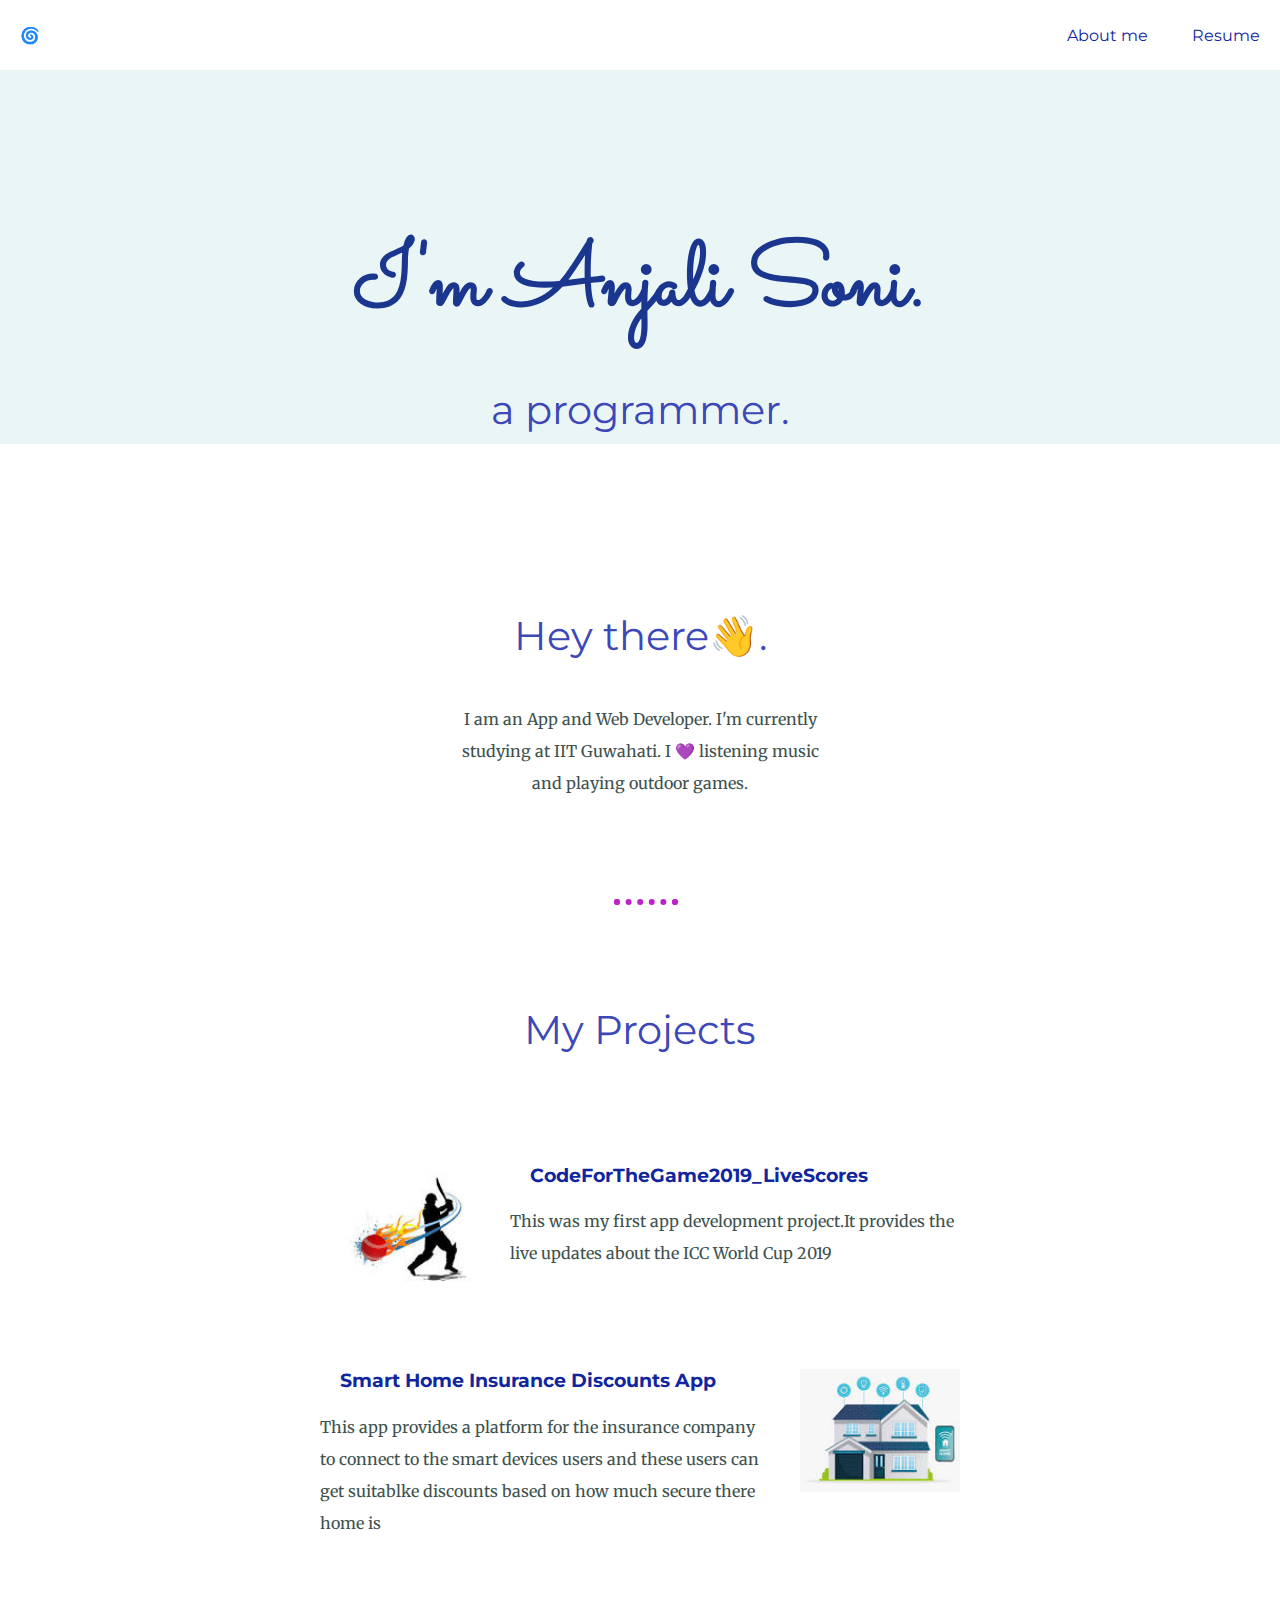
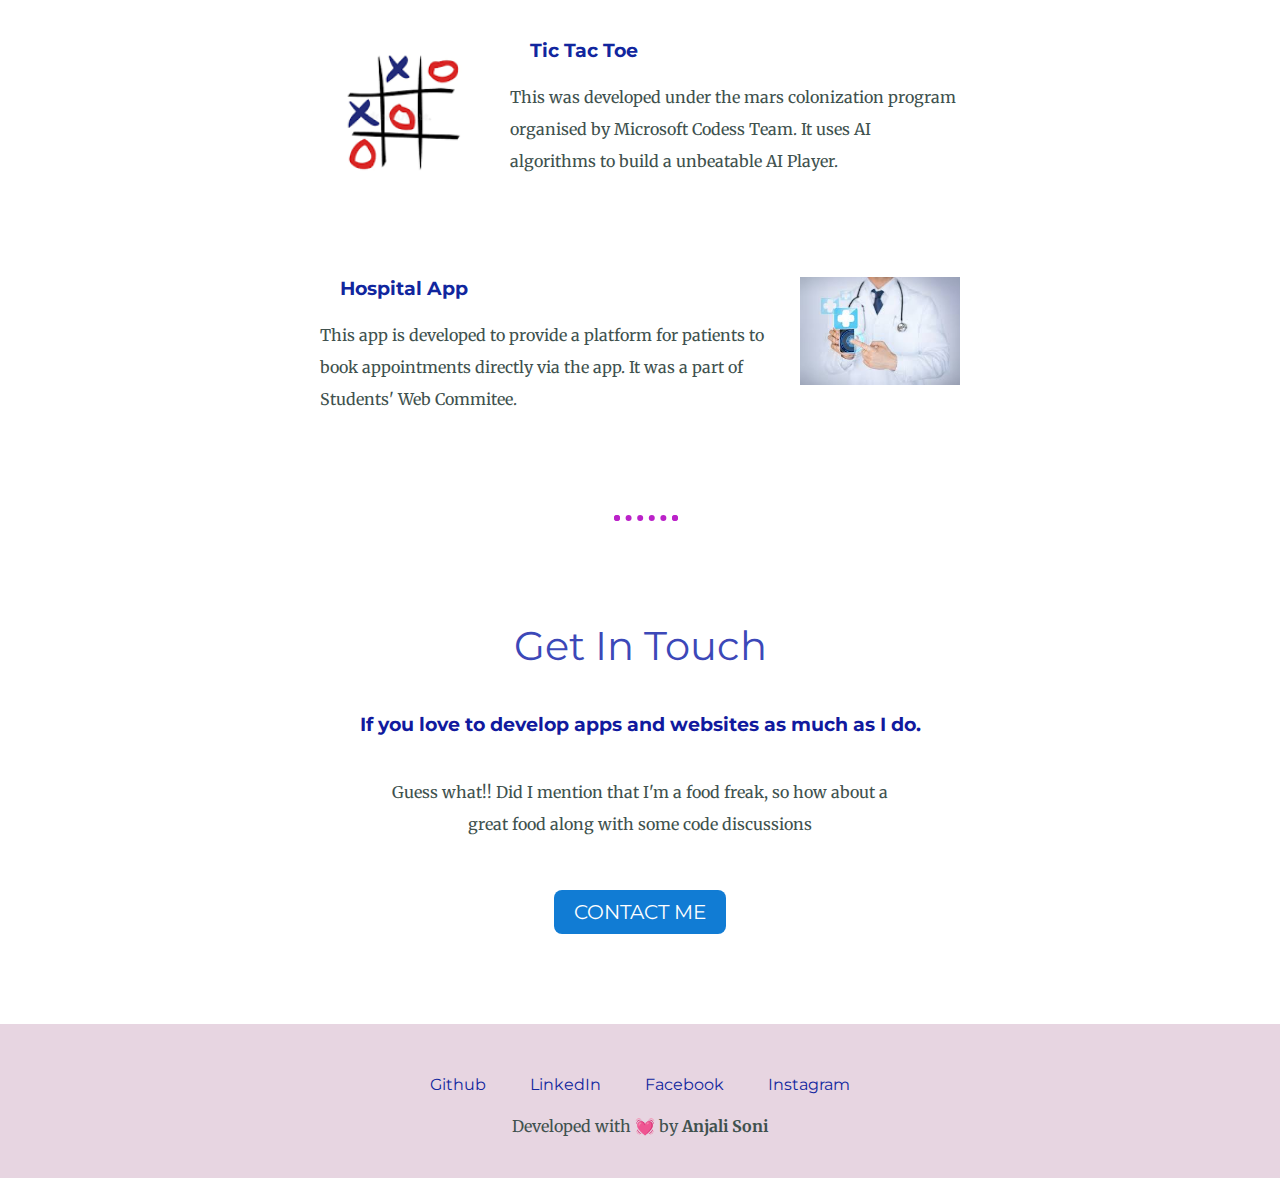
<file: index.html>
<!DOCTYPE html>
<html>
  <head>
    <meta charset="utf-8" />
    <title>Anjali Soni</title>
    <link rel="stylesheet" href="css/styles.css" />
    <link
      href="https://fonts.googleapis.com/css?family=Merriweather|Montserrat|Sacramento"
      rel="stylesheet"
    />
    <link rel="icon" href="favicon-angela.ico" />
  </head>

  <body>
    
    <nav class="nav__section">
      <a href="./index.html">
        <div class="nav__section-logo">
          <div class="nav__section-logo-1"></div>
          <div class="nav__section-logo-2">
            <span class="logo_name">🌀 </span>
          </div>
        </div>
      </a>
      <div class="nav__section-options">
        <a href="./about.html" class="nav__section-option">About me</a>
        <a href="#" class="nav__section-option">Resume</a>
      </div>
    </nav>
    <div class="top-section">
      <div class="title-text">
        <h1>I'm Anjali Soni.</h1>
        <h2>a <span class="pro">pro</span>grammer.</h2>
      </div>
    </div>

    <div class="middle-section">
      <div class="profile">
       <!--  <img src="images/me.jpg" alt="anjali-profile-img" width="130px"
        height="150px" border-radius: "100px"> -->
        <h2>Hey there👋.</h2>
        <p class="intro">
          I am an App and Web Developer. I'm currently studying at IIT Guwahati.
          I 💜 listening music and playing outdoor games.
        </p>
      </div>
      <hr />
      <div class="skills">
        <h2>My Projects</h2>
        <div class="skill-row">
          <img
            class="code-img"
            src="[data-uri]"
            alt="code-img"
          />

          <h3><a href="https://github.com/anjalisoni3655/codeforthegame2019_LiveScores">CodeForTheGame2019_LiveScores </a></h3>
          <p>
            This was my first app development project.It provides the live
            updates about the ICC World Cup 2019
          </p>
        </div>
        <div class="skill-row">
          <img
            class="chilli-img"
            src="[data-uri]"
            alt="chillies-img"
          />

          <h3><a href="https://github.com/anjalisoni3655/smart-home-insurance-discounts-app">Smart Home Insurance Discounts App </a></h3>
          <p>
            This app provides a platform for the insurance company to connect to
            the smart devices users and these users can get suitablke discounts
            based on how much secure there home is
          </p>
        </div>
        <div class="skill-row">
          <img
            class="code-img"
            src="[data-uri]"
            alt="code-img"
          />

          <h3> <a href="https://github.com/anjalisoni3655/MarsCodeWar">Tic Tac Toe</a></h3>
          <p>
            This was developed under the mars colonization program organised by Microsoft Codess Team. It uses AI algorithms to build a unbeatable AI Player.
          </p>
        </div>
         <div class="skill-row">
          <img
            class="chilli-img"
            src="[data-uri]"
            alt="chillies-img"
          />

          <h3> <a href="https://github.com/anjalisoni3655/healthapp-patients">Hospital App </a></h3>
          <p>
           This app is developed to provide a platform for patients to book appointments directly via the app. It was a part of Students' Web Commitee.
          </p>
        </div>
      </div>
      <hr />
      <div class="contact-me">
        <h2>Get In Touch</h2>
        <h3>If you love to develop apps and websites as much as I do.</h3>
        <p class="contact-message">
          Guess what!! Did I mention that I'm a food freak, so how about a great
          food along with some code discussions
        </p>
        <a class="btn" href="mailto:anjalisoni3655@gmail.com">CONTACT ME</a>
      </div>
    </div>

    <div class="bottom-section">
      <a class="footer-link" href="https://www.github.com/anjalisoni3655/"
        >Github</a
      >
      <a class="footer-link" href="https://www.linkedin.com/in/anjalisoni3655/"
        >LinkedIn</a
      >
      <a class="footer-link" href="https://facebook.com/anjalisoni3655"
        >Facebook</a
      >
      <a class="footer-link" href="https://instagram.com/anjalisoni3655/"
        >Instagram</a
      >
      <p class="copy-right">Developed with 💓 by  <strong>Anjali Soni </strong></p>
    </div>
  </body>
</html>
</file>
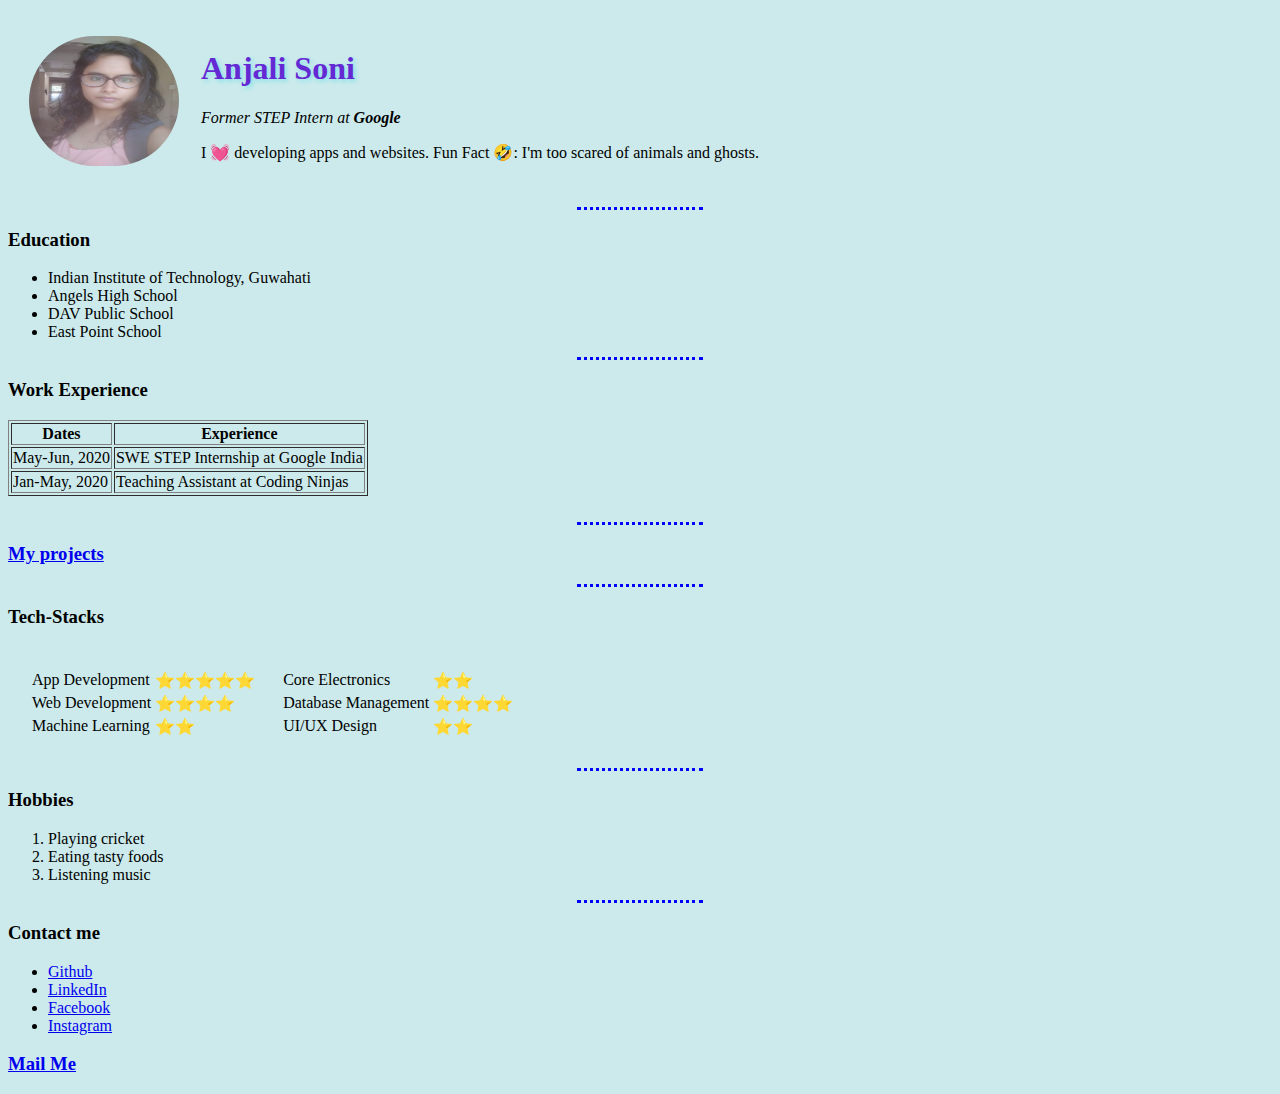
<file: about.html>
<!DOCTYPE html>
<html lang="en">
  <head>
    <meta charset="UTF-8" description=" my personal website" />
    <meta name="viewport" content="width=device-width, initial-scale=1.0" />
    <title>Anjali Soni's Website</title>
    <!--
      favicon(favourite icon)
   border-style:none;
          border-top-style:groove;
           width: 5%;
           border-color: greenyellow;
           border-width: 10px;
            border-style: inset;
           
    -->
    <link rel="stylesheet" href="style.css" >
    <link rel="icon" href="favicon.ico" >
  </head>
  <!--
       <body style="background-color: rgb(192, 248, 255)">
  -->
  <body>
    <table cellspacing="20">
      <tr>
        <td>
          <img
            class="photo"
            src="images/me.jpg"
            alt="Anjali Soni picture"
            height="150"
            width="130 "
          />
        </td>
        <td>
          <h1>Anjali Soni</h1>

          <p>
            <em>Former STEP Intern at <strong>Google</strong></em>
          </p>
          <p>
            I 💓 developing apps and websites. Fun Fact 🤣: I'm too scared of
            animals and ghosts.
          </p>
        </td>
      </tr>
    </table>

    <hr />
    <h3>Education</h3>
    <!--
        ul unorderd list

    -->
    <ul>
      <li>Indian Institute of Technology, Guwahati</li>
      <li>Angels High School</li>
      <li>DAV Public School</li>
      <li>East Point School</li>
    </ul>
    <hr />
    <h3>Work Experience</h3>
    <table border="1" cellspacing="">
      <thead>
        <tr>
          <th>Dates</th>
          <th>Experience</th>
        </tr>
      </thead>
      <tbody>
        <tr>
          <td>May-Jun, 2020</td>
          <td>SWE STEP Internship at Google India</td>
        </tr>
        <tr>
          <td>Jan-May, 2020</td>
          <td>Teaching Assistant at Coding Ninjas</td>
        </tr>
      </tbody>
      <!--
<tfoot> </tfoot>

     -->
    </table>
    <br />
    <hr />

    <h3 id="projects"><a href="projects.html">My projects </a></h3>
    <hr />
    <h3>Tech-Stacks</h3>
    <table cellspacing="20">
      <tr>
        <td>
          <table>
            <tr>
              <td>App Development</td>
              <td>⭐⭐⭐⭐⭐</td>
            </tr>
            <tr>
              <td>Web Development</td>
              <td>⭐⭐⭐⭐</td>
            </tr>
            <tr>
              <td>Machine Learning</td>
              <td>⭐⭐</td>
            </tr>
          </table>
        </td>
        <td>
          <table>
            <tr>
              <td>Core Electronics</td>
              <td>⭐⭐</td>
            </tr>
            <tr>
              <td>Database Management</td>
              <td>⭐⭐⭐⭐</td>
            </tr>
            <tr>
              <td>UI/UX Design</td>
              <td>⭐⭐</td>
            </tr>
          </table>
        </td>
      </tr>
    </table>
    <hr />

    <h3>Hobbies</h3>
    <ol>
      <li>Playing cricket</li>
      <li>Eating tasty foods</li>
      <li>Listening music</li>
    </ol>
    <hr />
    <h3>Contact me</h3>
    <!--
        ul unorderd list

    -->
    <ul>
      <li><a href="https://github.com/anjalisoni3655">Github</a></li>
      <li>
        <a href="https://www.linkedin.com/in/anjalisoni3655/">LinkedIn</a>
      </li>
      <li><a href="https://www.facebook.com/anjalisoni3655/">Facebook</a></li>
      <li><a href="https://www.instagram.com/anjalisoni3655/">Instagram</a></li>
    </ul>

    <h3><a href="mail.html">Mail Me </a></h3>
  </body>
</html>
</file>
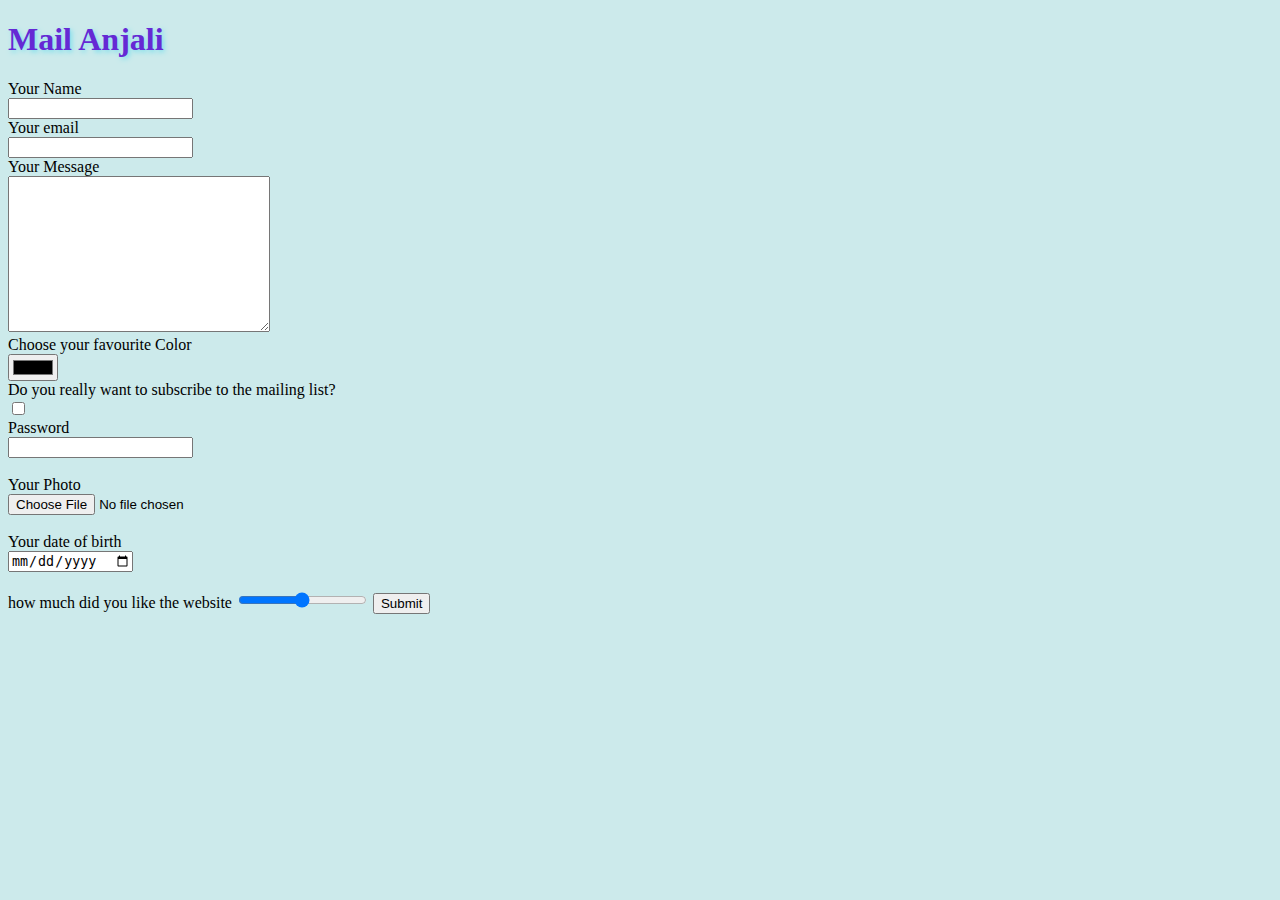
<file: mail.html>
<!DOCTYPE html>
<html lang="en">
  <head>
    <meta charset="UTF-8" />
    <meta name="viewport" content="width=device-width, initial-scale=1.0" />
    <title>Mail Anjali</title>
      <link rel="stylesheet" href="style.css">
  </head>
  <body>
    <h1>Mail Anjali</h1>
    <form
      action="mailto:anjalisoni3655@gmail.com"
      method="POST"
      enctype="text/plain"
    >
      <label>Your Name</label>
      <br />
      <input type="text" name="your name" value="" />
      <br />
      <label>Your email</label>
      <br />
      <input type="email" name="your email" value="" />
      <br />
      <label>Your Message</label>
      <br />
      <textarea name="name" id="" cols="30" rows="10"> </textarea>
      <br />

      <label>Choose your favourite Color</label><br />

      <input type="color" name="your favourite color" id="" />
      <br />
      <label>Do you really want to subscribe to the mailing list?</label><br />
      <input type="checkbox" name=" subscribed yes" id="" />
      <br />
      <label for="">Password</label><br />
      <input type="password" name=" your password" id="" />
      <br />
      <br />
      <label for="">Your Photo</label>
      <br />

      <input type="file" name="your photo" id="" />
      <br />
      <br />
      <label for="">Your date of birth</label><br />

      <input type="date" name="your date of birth" id="" />
      <br />
      <br />
      <!--
 <label for="">Your hobbies</label><br>

      <input type="radio" name="hobbies" id="" />
      <br>
      -->

      <label for="">how much did you like the website</label>

      <input type="range" name="ratings" id="" />

      <input type="submit" name="send" />
    </form>
  </body>
</html>
</file>
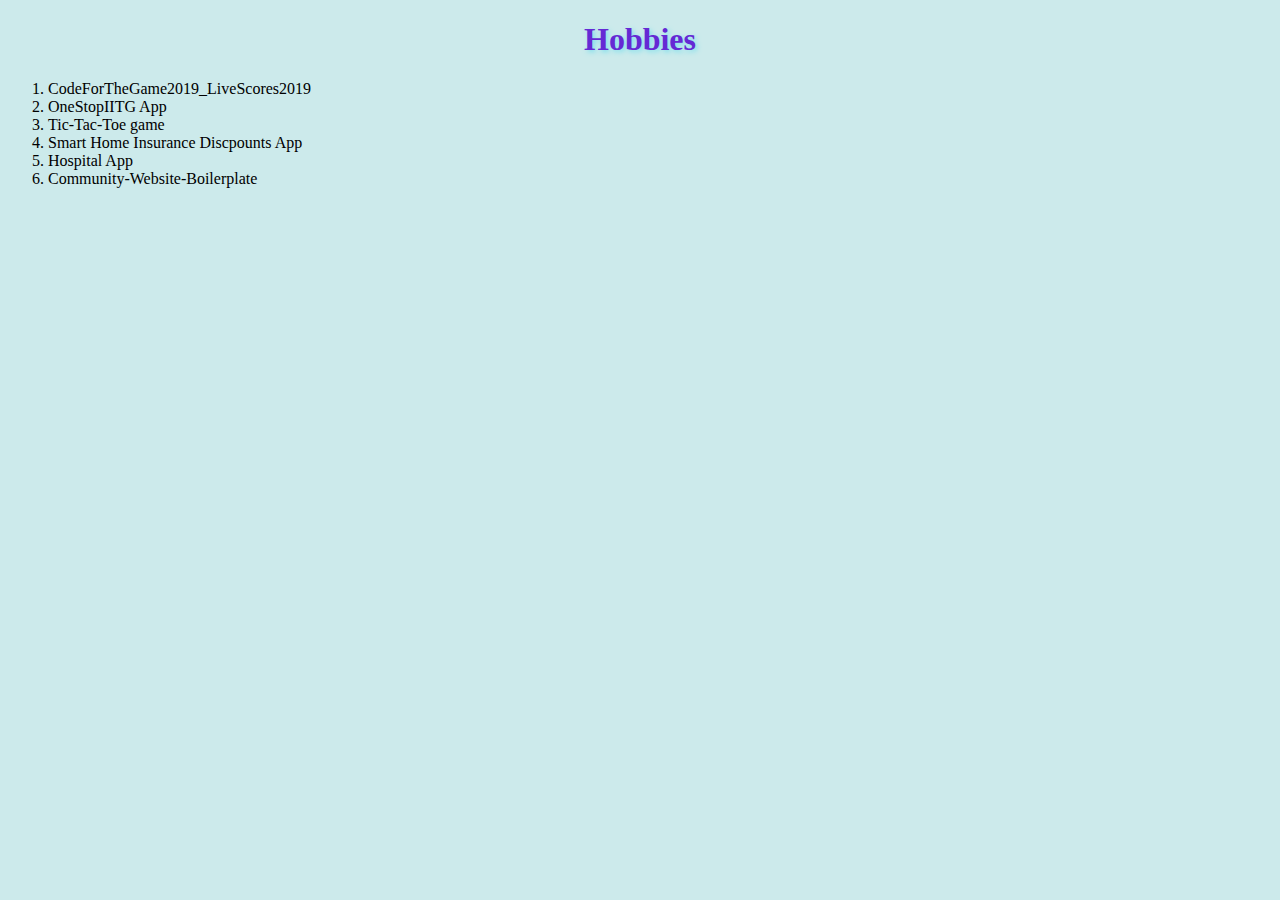
<file: projects.html>
<!DOCTYPE html>
<html lang="en">
<head>
    <meta charset="UTF-8">
    <meta name="viewport" content="width=device-width, initial-scale=1.0">
    <title>My Projects</title>
      <link rel="stylesheet" href="style.css">
</head>

    <body >
        <center> <h1 >Hobbies</h1></center>
    
    <ol >
      <li>CodeForTheGame2019_LiveScores2019</li>
      <li>OneStopIITG App</li>
      <li>Tic-Tac-Toe game</li>
       <li>Smart Home Insurance Discpounts App</li>
        <li>Hospital App</li>
         <li>Community-Website-Boilerplate</li>

    </ol>
    
</body>



</html>
</file>
<file: css/styles.css>
body {
  color: #40514e;
  font-family: "Merriweather", serif;
  margin: 0;
}

h1 {
  color: #1b368f;
  font-family: "Sacramento", sans-serif;
  font-size: 5.625rem;
  margin-bottom: 0;
  margin-top: 0;
  padding-top: 50px;
}

h2 {
  color: #3c48b8;
  font-family: "Montserrat", sans-serif;
  font-size: 2.5rem;
  font-weight: normal;
  padding-bottom: 10px;
}

h3 {
  color: #111a9e;
  font-family: "Montserrat", sans-serif;
}

a {
  color: #11269e;
  font-family: "Montserrat", sans-serif;
  margin: 10px 20px;
  text-decoration: none;
}

a:hover {
  color: #c01850;
}

hr {
  border: dotted #bb22c9 6px;
  border-bottom: none;
  margin: 100px 48%;
  width: 4%;
}

p {
  line-height: 2;
}

.top-section {
  background-color: #eaf6f6;
  display: block;
  padding-top: 100px;
  position: relative;
  text-align: center;
}

.middle-section {
  padding: 100px 0;
  text-align: center;
}

.bottom-section {
  background-color: #e7d5e1;
  margin: auto;
  padding: 50px 0 20px;
  text-align: center;
}

.intro {
  margin: auto;
  width: 30%;
}

.skill-row {
  margin: 100px auto;
  text-align: left;
  width: 50%;
}

.top-cloud {
  position: absolute;
  right: 300px;
  top: 40px;
}

.bottom-cloud {
  left: 250px;
  position: absolute;
}

.pro {
  text-decoration: wavy;
}

.copyright {
  color: #eaf6f6;
  font-size: 0.75rem;
  padding: 20px 0 20px;
}

.contact-message {
  margin: 40px auto 60px;
  width: 40%;
}

.code-img {
  float: left;
  margin-right: 30px;
  width: 25%;
}
.chilli-img {
  float: right;
  margin-left: 30px;
  width: 25%;
}

.btn {
  -moz-border-radius: 8;
  -webkit-border-radius: 8;
  background-image: -moz-linear-gradient(top, #308ce3, #2b72c4);
  background-image: -ms-linear-gradient(top, #3092e3, #2b54c4);
  background-image: -o-linear-gradient(top, #3069e3, #2b72c4);
  background-image: -webkit-linear-gradient(top, #306fe3, #2b7fc4);
  background-image: linear-gradient(to bottom, #306fe3, #2b87c4);
  background: #117cd4; 
  border-radius: 8px;
  color: #ffffff;
  font-family: "Montserrat", sans-serif;
  font-size: 20px;
  padding: 10px 20px 10px 20px;
  text-decoration: none;
}
.nav__section {
  height: 70px;
  width: 100%;
  background-color: #ffffff;
  box-shadow: 3px 3px 3px #d4d4d4;
  display: flex;
  justify-content: space-between;
  align-items: center;
}

.btn:hover {
 /*  background: #d6ace7;
  background-image: -moz-linear-gradient(top, #308ce3, #2b72c4);
  background-image: -ms-linear-gradient(top, #3092e3, #2b54c4);
  background-image: -o-linear-gradient(top, #3069e3, #2b72c4);
  background-image: -webkit-linear-gradient(top, #306fe3, #2b7fc4);
  background-image: linear-gradient(to bottom, #306fe3, #2b87c4);
  text-decoration: none; */
   color: #1a1718;
}
.footer-link {
  text-emphasis-color: black;
}
.footer-link:hover {
  color: rgb(216, 32, 72);
}
</file>
<file: style.css>
body {
  background-color: rgb(204, 234, 235);
}
h1 {
  color: rgb(101, 41, 212);
  text-shadow: 2px 2px 5px rgb(125, 223, 236);
  font-family: "Times New Roman", Times, serif;
}
h3 :hover {
  color: rgb(56, 35, 248);
  background-color: whitesmoke;
  font-family: -apple-system, BlinkMacSystemFont, "Segoe UI", Roboto, Oxygen,
    Ubuntu, Cantarell, "Open Sans", "Helvetica Neue", sans-serif;
}

hr {
  border-style: none;
  border-top-style: dotted;
  width: 10%;
  border-color: blue;
  border-width: 3px;
}
img {
  height: 130px;
  width: 150px;
  border-radius: 100px;
}
.projects {
  background-color: black;
}
/*
inline css>internal css>external css
tag selector // chganges entire tags 
class selector // changes a partiular class
id selecter // does the same like class selector but 
only one id name selector can be there. 

<img class ="anjali"
<img  class ="anjali"
are valid for classes but not for ids

<img class =" class1 class2"  is also not possible for ids


to change property using id

#id_name{
    
}
*/
</file>
